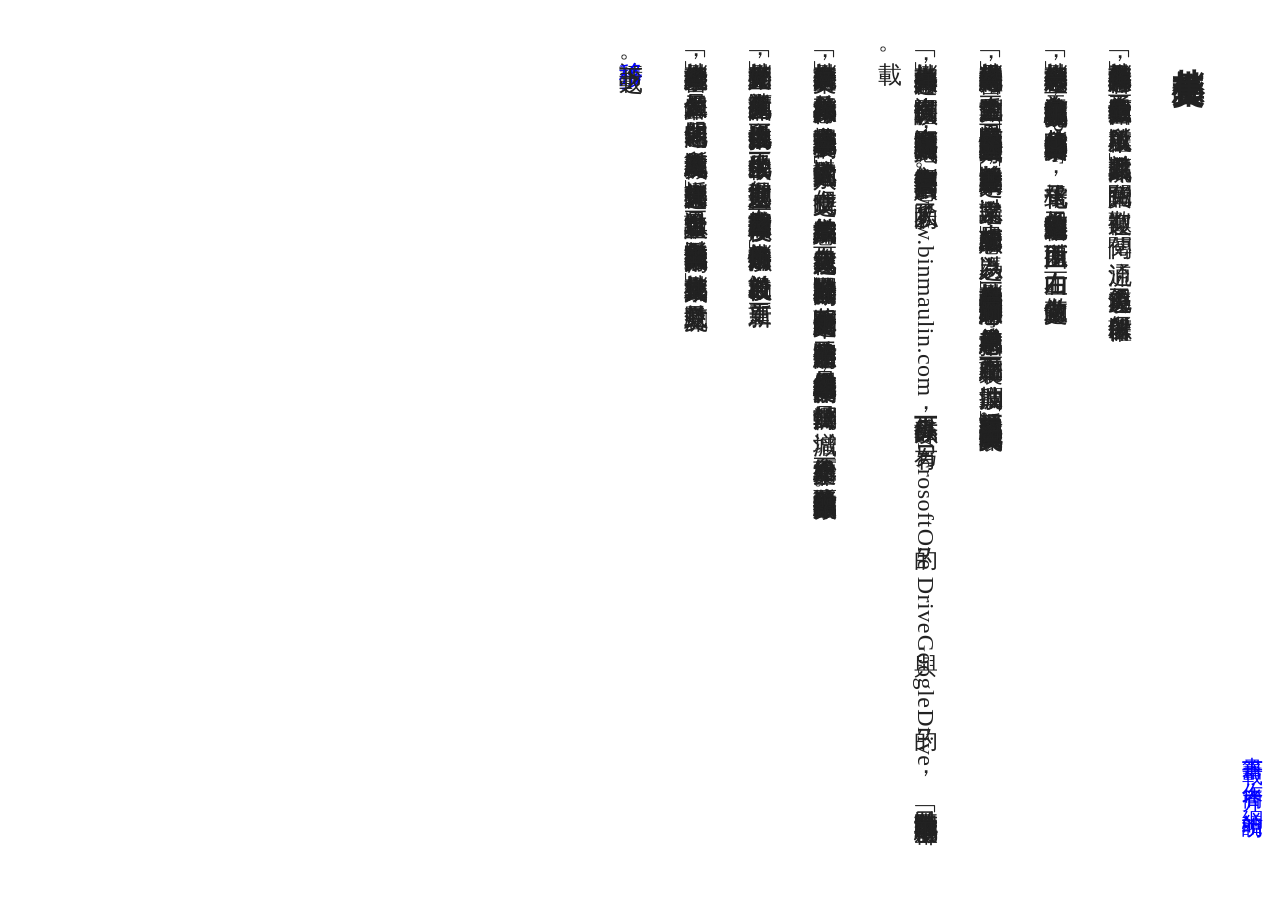
<file: index.html>
<!doctype html>
<html lang="zh-Hant">
    <head>
        <meta charset="utf-8" />
        <meta name="viewport" content="width=device-width, initial-scale=1" />

        <meta name="description" content="「林彬懋文集」介紹及宗旨說明。" />
        <meta name="author" content="林彬懋" />
        <meta property="og:title" content="林彬懋文集" />
        <meta
            property="og:description"
            content="「林彬懋文集」介紹及宗旨說明。"
        />
        <meta property="og:site_name" content="林彬懋文集" />
        <meta property="og:locale" content="zh_TW" />
        <meta property="og:url" content="https://www.binmaulin.com/" />
        <meta property="og:type" content="website" />
        <link rel="canonical" href="https://www.binmaulin.com/" />

        <title>林彬懋文集</title>

        <link rel="stylesheet" href="styles.css" />
        <script src="script.js" defer></script>
    </head>

    <body>
        <main class="content">
            <header>
                <nav aria-label="主要導覽">
                    <a href="collection.html">書籍下載</a>
                    <a href="author.html">作者簡介</a>
                    <a href="about.html">網站說明</a>
                </nav>
                <h1>林彬懋文集</h1>
            </header>
            <article>
                <p>
                    「林彬懋文集」蒐集了林彬懋個人的著作，而為了進入公有領域的數位圖書館，所以放棄版權，並以「非賣品」形式流布，免費贈閱，歡迎複製、傳閱、流通，但為了避免篡改，所以保留著作權。
                </p>
                <p>
                    「林彬懋文集」由林彬懋個人發起創立，忝為中文敘述在公有領域文學作品數字化的先驅，其所收錄的作品都由林彬懋個人由文字檔用PDF格式電子化，但為了遵守中文敘述的傳統敘述規格，所以一律由上而下、由右而左，做直向的中文敘述。
                </p>
                <p>
                    「林彬懋文集」最獨特的地方不在網站經營，也不注重瀏覽的人數，而是以其作品所凸顯的「創造性思想」去改變學術界論述「經學」的方式，並將「文學」重置於「玄學」與「經學」之間，以論文字未起、思想未萌的「彌綸狀態」；以之為憑，「林彬懋文集」希望其所編撰成冊的每一篇文章都能夠以其內在的思想活力去開拓未來的思想導向，並成為未來世界的思想指引，而不是在互聯網裏，推波助瀾，讓掙扎於「文字」與「思想」之間的普羅眾生更困惑於一些氾濫成災的資訊裏。
                </p>
                <p>
                    「林彬懋文集」由林彬懋個人營運，沒有提供閱讀軟體，也沒有意願開發閱讀文集的任何應用程式，亦無制定作業規則及提供入門指引的意圖。除了私人的www.binmaulin.com可供下載作品以外，另有Microsoft的One
                    Drive與Google的Drive，以及大陸地區專用的「百度網盤」都可下載。
                </p>
                <p>
                    「林彬懋文集」裏所蒐集的所有文章，其錄入及校勘都由林彬懋本人操作。文字輸入方式是憑藉筆記裏的手抄文稿、以「注音」的輸入方式逐字輸入，但在成文之時，並無結集成書的編撰意圖，而是在錄入完成之後、校勘還沒開始的「等待校勘」期間，著手將一系列有關連的文章結集了起來。這時的文字工作狀態是停止的，但是結集成冊的思維卻又促使原始文字的再創作，於是輾轉潤飾、增減，終至原始文字面目全非。這些反覆輸入與校勘的不成熟作品已經全數銷毀。
                </p>
                <p>
                    「林彬懋文集」從創立開始，就沒有意願蒐集他人的作品，所以也不接受他人的捐款，更不接受他人的校勘，但歡迎批判與建言，而當這些批判與建言累積到一個程度以後，「林彬懋文集」將酌情予以採用，並於親自校勘以後，重新更新。
                </p>
                <p>
                    「林彬懋文集」希望能夠永世經營，但是慮及個人年齡、伺服器老化等問題，所以希望有緣人以此為契機，支援「林彬懋文集」的營運，不論是以其它名目設立、以其它文集形式存在或以鏈接的方式來推薦，「林彬懋文集」都樂見其成，並鼓勵意見交流。
                </p>
                <p>
                    請<a href="collection.html" aria-label="查看作品集">移步</a
                    >下載之。
                </p>
            </article>
        </main>
    </body>
</html>
</file>
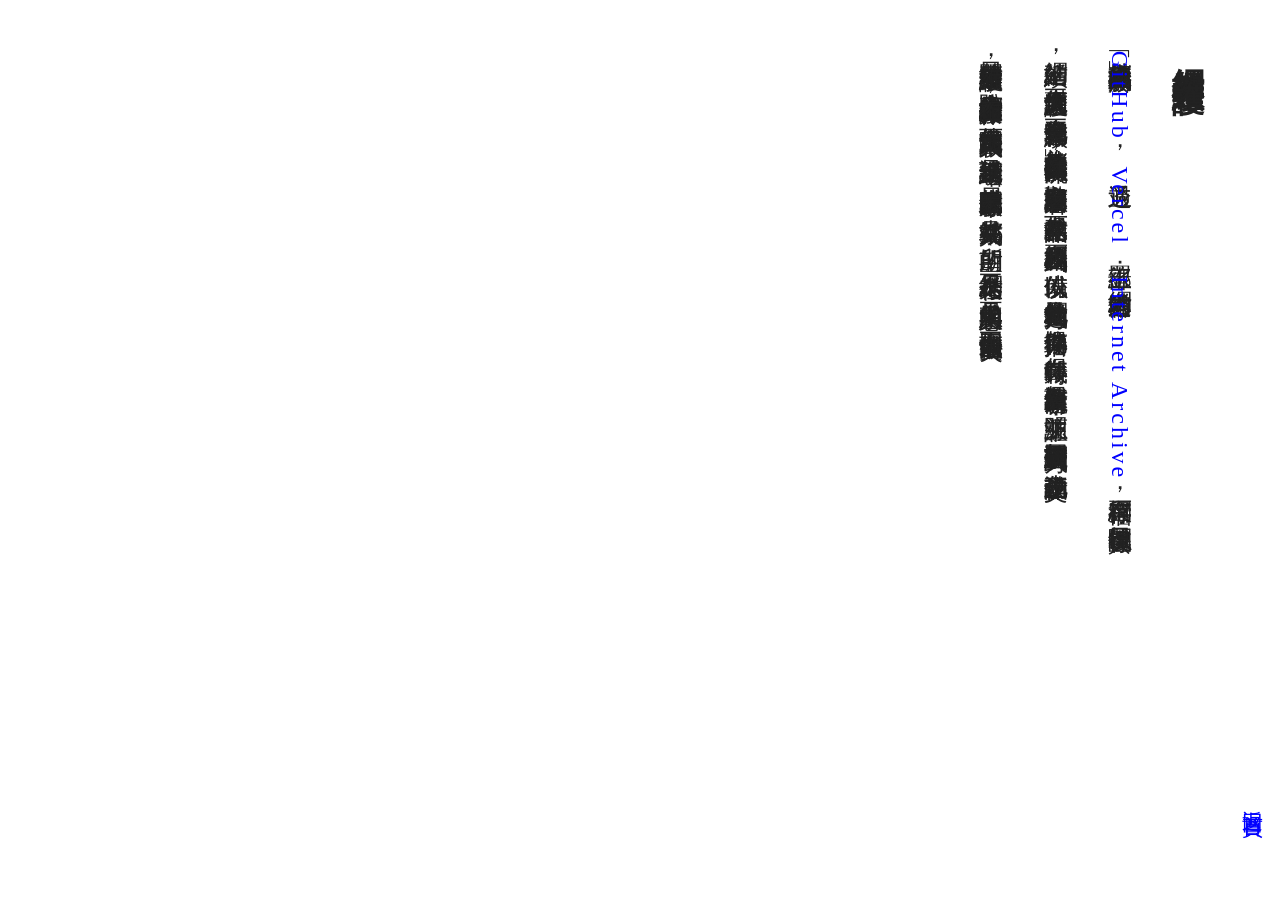
<file: about.html>
<!doctype html>
<html lang="zh-Hant">
    <head>
        <meta charset="utf-8" />
        <meta name="viewport" content="width=device-width, initial-scale=1" />

        <meta name="description" content="林彬懋文集網站說明。" />
        <meta name="author" content="林彬懋" />
        <meta property="og:title" content="網站說明｜林彬懋文集" />
        <meta property="og:description" content="林彬懋文集網站說明" />
        <meta property="og:site_name" content="林彬懋文集" />
        <meta property="og:locale" content="zh_TW" />
        <meta
            property="og:url"
            content="https://www.binmaulin.com/about.html"
        />
        <meta property="og:type" content="website" />
        <link rel="canonical" href="https://www.binmaulin.com/about.html" />

        <title>網站說明｜林彬懋文集</title>

        <link rel="stylesheet" href="styles.css" />
        <script src="script.js" defer></script>
    </head>

    <body>
        <main class="content">
            <header>
                <nav aria-label="主要導覽">
                    <a href="/">返回首頁</a>
                </nav>
                <h1>網站保存與永續維護</h1>
            </header>
            <article>
                <p>
                    「林彬懋文集」的原始程式碼存放於<a href="https://github.com/git-aven/binmaulin.com">GitHub</a>，並透過<a href="https://vercel.com">Vercel</a>部署上線；網站內容亦透過<a href="https://web.archive.org/">Internet Archive</a>留存網頁存檔，以便日後查閱與保存。
                </p>

                <p>
                    網站的延續，不應僅繫於個人的維護，也不宜完全仰賴單一平台的存續。為使「林彬懋文集」及其所收錄的作品得以長久流傳，歡迎有意協助的讀者與開發者，下載並保存本站的作品、網頁內容及原始程式碼，或以備份、鏡像網站及其他適當方式，協助保存與傳播。保存與轉載時，敬請保留作者署名及內容原貌，並註明來源；如因技術需要調整網頁呈現方式，也請勿改動作品正文。
                </p>

                <p>
                    若日後本站開發者無法繼續維護，盼有緣人接續承擔網站的技術維護與保存工作，使文集仍可供大眾免費閱讀與下載。無論是延續現有網站，或另行建立供公眾閱覽的保存版本，本站都樂見其成。所期望的，不只是網站長久存在，更是其中的文字與思想，不因個人或平台的變故而散失。
                </p>
            </article>
        </main>
    </body>
</html>
</file>
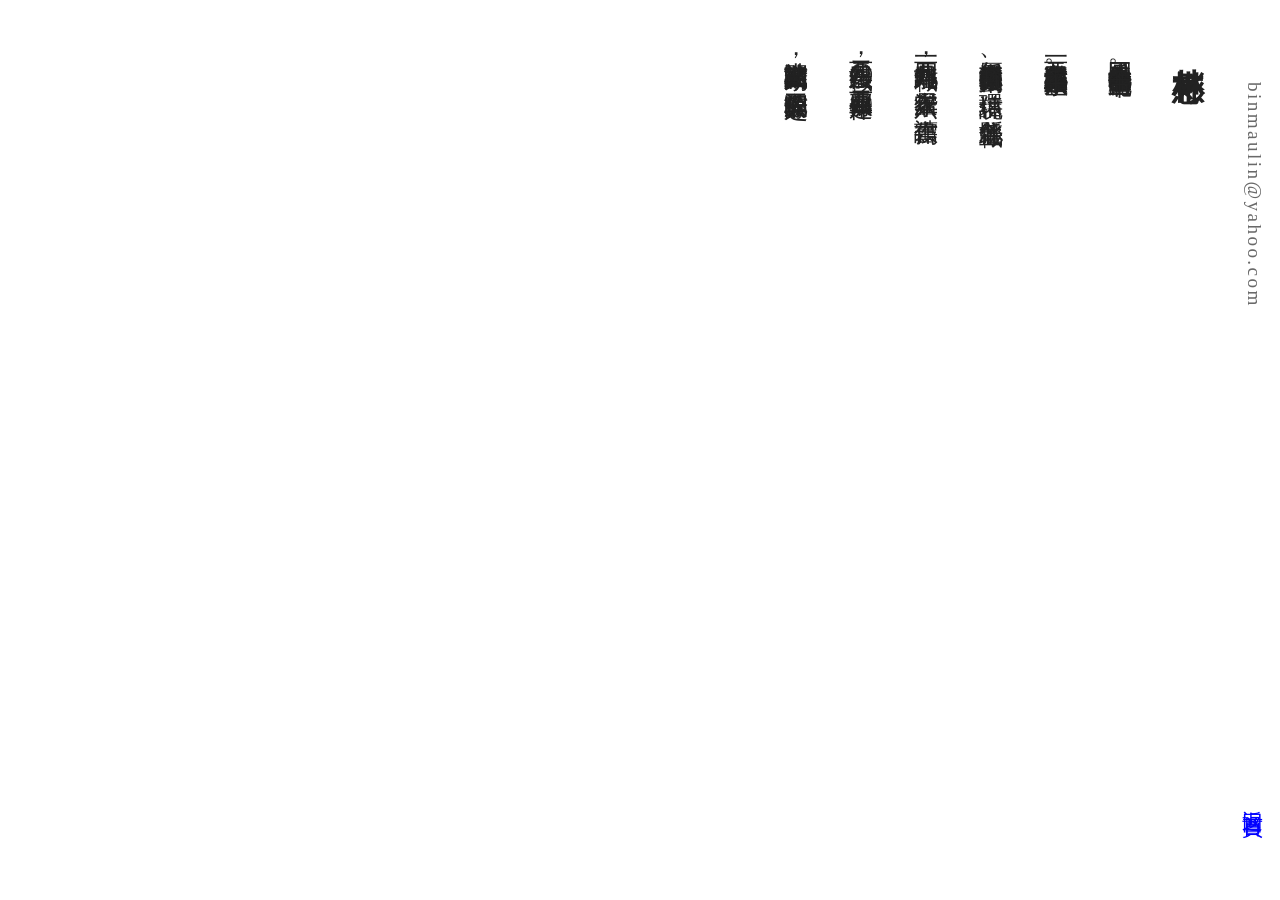
<file: author.html>
<!doctype html>
<html lang="zh-Hant">
    <head>
        <meta charset="utf-8" />
        <meta name="viewport" content="width=device-width, initial-scale=1" />

        <meta name="description" content="林彬懋文集作者簡介。" />
        <meta name="author" content="林彬懋" />
        <meta property="og:title" content="林彬懋｜林彬懋文集" />
        <meta property="og:description" content="林彬懋文集作者簡介" />
        <meta property="og:site_name" content="林彬懋文集" />
        <meta property="og:locale" content="zh_TW" />
        <meta
            property="og:url"
            content="https://www.binmaulin.com/author.html"
        />
        <meta property="og:type" content="website" />
        <link rel="canonical" href="https://www.binmaulin.com/author.html" />

        <title>林彬懋｜林彬懋文集</title>

        <link rel="stylesheet" href="styles.css" />
        <script src="script.js" defer></script>
    </head>

    <body>
        <main class="content">
            <header>
                <nav aria-label="主要導覽">
                    <a href="mailto:binmaulin@yahoo.com" class="mail"
                        >binmaulin@yahoo.com</a
                    >
                    <a href="/">返回首頁</a>
                </nav>
                <h1>林彬懋</h1>
            </header>
            <article>
                <p>民國三十八年九月十七日出生於中華民國臺灣省臺北市。</p>
                <p>西元一九七九年獲美國維吉尼亞大學土木工程學系碩士。</p>
                <p>
                    歷任南加州洛杉磯縣捷運局輕軌策劃、環境評估、北縣主任等職。
                </p>
                <p>西元一九九四年九月離職，在家潛居六年，讀書寫作。</p>
                <p>西元二〇〇〇年八月復職，西元二〇一五年四月退休。</p>
                <p>本站諸文寫於賦閒在家期間，完稿於工作閒暇之餘。</p>
            </article>
        </main>
    </body>
</html>
</file>
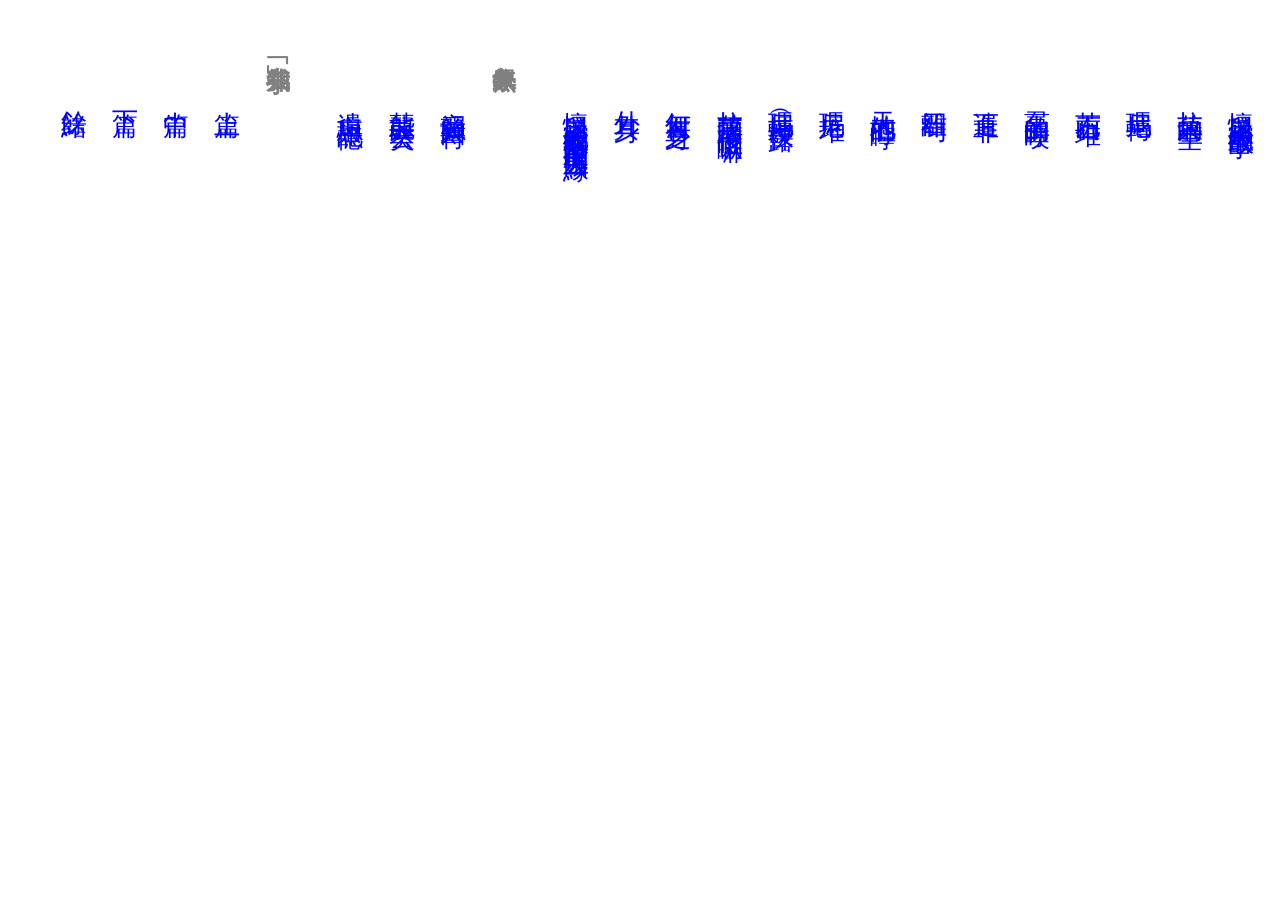
<file: collection.html>
<!doctype html>
<html lang="zh-Hant">
    <head>
        <meta charset="utf-8" />
        <meta name="viewport" content="width=device-width, initial-scale=1" />

        <meta name="description" content="提供「林彬懋文集」作品PDF下載。" />
        <meta name="author" content="林彬懋" />
        <meta property="og:title" content="作品下載｜林彬懋文集" />
        <meta
            property="og:description"
            content="提供「林彬懋文集」作品PDF下載。"
        />
        <meta property="og:site_name" content="林彬懋文集" />
        <meta property="og:locale" content="zh_TW" />
        <meta
            property="og:url"
            content="https://www.binmaulin.com/collection.html"
        />
        <meta property="og:type" content="website" />
        <link
            rel="canonical"
            href="https://www.binmaulin.com/collection.html"
        />

        <title>作品下載｜林彬懋文集</title>

        <link rel="stylesheet" href="styles.css" />
        <script src="script.js" defer></script>
    </head>

    <body>
        <main class="content">
            <header>
                <nav aria-label="主要導覽">
                    <a href="/">返回首頁</a>
                </nav>
                <h1>
                    林彬懋文集<span class="collection-h1-span">作品下載</span>
                </h1>
                <p class="notice">
                    著作權所有，請勿篡改，但歡迎複製、傳閱、轉繹、翻譯、流通。
                </p>
            </header>

            <section>
                <h2 class="category">小說</h2>
                <ul>
                    <li>
                        <a
                            href="resource/幽明.pdf"
                            target="_blank"
                            rel="noopener"
                            >幽明</a
                        >
                    </li>
                    <li>
                        <a
                            href="resource/四十減一.pdf"
                            target="_blank"
                            rel="noopener"
                            >四十減一</a
                        >
                    </li>
                    <li>
                        <a
                            href="resource/暫時無語.pdf"
                            target="_blank"
                            rel="noopener"
                            >暫時無語</a
                        >
                    </li>
                    <li>
                        <a
                            href="resource/貼白布條的密勒日巴.pdf"
                            target="_blank"
                            rel="noopener"
                            >貼白布條的密勒日巴</a
                        >
                    </li>
                    <li>
                        <a
                            href="resource/畫商的訪客.pdf"
                            target="_blank"
                            rel="noopener"
                            >畫商的訪客</a
                        >
                    </li>
                    <li>
                        <a
                            href="resource/追球．追求.pdf"
                            target="_blank"
                            rel="noopener"
                            >追球．追求</a
                        >
                    </li>
                    <li>
                        <a
                            href="resource/這家鄉鎮企業⋯⋯.pdf"
                            target="_blank"
                            rel="noopener"
                            >這家鄉鎮企業⋯⋯</a
                        >
                    </li>
                    <li>
                        <a
                            href="resource/一個共產黨員的獨白.pdf"
                            target="_blank"
                            rel="noopener"
                            >一個共產黨員的獨白</a
                        >
                    </li>
                    <li>
                        <a
                            href="resource/四人行.pdf"
                            target="_blank"
                            rel="noopener"
                            >四人行</a
                        >
                    </li>
                </ul>
            </section>

            <section>
                <h2 class="category">十七世噶瑪巴的認證風波</h2>
                <ul class="indented-list">
                    <li>
                        <a
                            href="resource/懷疑與恩寵的故事.pdf"
                            target="_blank"
                            rel="noopener"
                            >懷疑與恩寵的故事</a
                        >
                    </li>
                    <li>
                        <a
                            href="resource/拉薩的星空.pdf"
                            target="_blank"
                            rel="noopener"
                            >拉薩的星空</a
                        >
                    </li>
                    <li>
                        <a
                            href="resource/瑪尼轉.pdf"
                            target="_blank"
                            rel="noopener"
                            >瑪尼轉</a
                        >
                    </li>
                    <li>
                        <a
                            href="resource/荒山石堆.pdf"
                            target="_blank"
                            rel="noopener"
                            >荒山石堆</a
                        >
                    </li>
                    <li>
                        <a
                            href="resource/羣山的呼喚.pdf"
                            target="_blank"
                            rel="noopener"
                            >羣山的呼喚</a
                        >
                    </li>
                    <li>
                        <a
                            href="resource/遣百非.pdf"
                            target="_blank"
                            rel="noopener"
                            >遣百非</a
                        >
                    </li>
                    <li>
                        <a
                            href="resource/離四句.pdf"
                            target="_blank"
                            rel="noopener"
                            >離四句</a
                        >
                    </li>
                    <li>
                        <a
                            href="resource/天地的叮嚀.pdf"
                            target="_blank"
                            rel="noopener"
                            >天地的叮嚀</a
                        >
                    </li>
                    <li>
                        <a
                            href="resource/瑪尼堆.pdf"
                            target="_blank"
                            rel="noopener"
                            >瑪尼堆</a
                        >
                    </li>
                    <li>
                        <a
                            href="resource/瑪尼轉（裸露）.pdf"
                            target="_blank"
                            rel="noopener"
                            >瑪尼轉（裸露）</a
                        >
                    </li>
                    <li>
                        <a
                            href="resource/拉薩的最後一位喇嘛.pdf"
                            target="_blank"
                            rel="noopener"
                            >拉薩的最後一位喇嘛</a
                        >
                    </li>
                    <li>
                        <a
                            href="resource/無何有之身.pdf"
                            target="_blank"
                            rel="noopener"
                            >無何有之身</a
                        >
                    </li>
                    <li>
                        <a
                            href="resource/外其身.pdf"
                            target="_blank"
                            rel="noopener"
                            >外其身</a
                        >
                    </li>
                    <li>
                        <a
                            href="resource/懷疑與恩寵的故事背後的促生因緣.pdf"
                            target="_blank"
                            rel="noopener"
                            >懷疑與恩寵的故事背後的促生因緣</a
                        >
                    </li>
                </ul>
            </section>

            <section>
                <h2 class="category">象學無象</h2>
                <ul>
                    <li>
                        <a
                            href="resource/音韻與圖符.pdf"
                            target="_blank"
                            rel="noopener"
                            >音韻與圖符</a
                        >
                    </li>
                    <li>
                        <a
                            href="resource/慧能與玄奘.pdf"
                            target="_blank"
                            rel="noopener"
                            >慧能與玄奘</a
                        >
                    </li>
                    <li>
                        <a
                            href="resource/遺忘與記憶.pdf"
                            target="_blank"
                            rel="noopener"
                            >遺忘與記憶</a
                        >
                    </li>
                </ul>
            </section>

            <section>
                <h2 class="category">我在「知乎」</h2>
                <ul>
                    <li>
                        <a
                            href="resource/我在「知乎」（上篇）.pdf"
                            target="_blank"
                            rel="noopener"
                            >上篇</a
                        >
                    </li>
                    <li>
                        <a
                            href="resource/我在「知乎」（中篇）.pdf"
                            target="_blank"
                            rel="noopener"
                            >中篇</a
                        >
                    </li>
                    <li>
                        <a
                            href="resource/我在「知乎」（下篇）.pdf"
                            target="_blank"
                            rel="noopener"
                            >下篇</a
                        >
                    </li>
                    <li>
                        <a
                            href="resource/我在「知乎」（餘緒）.pdf"
                            target="_blank"
                            rel="noopener"
                            >餘緒</a
                        >
                    </li>
                </ul>
            </section>
        </main>
    </body>
</html>
</file>
<file: styles.css>
html {
    min-height: 100%;
    overflow: auto;
}

body {
    min-height: 100dvh;
    margin: 0;
    background-color: #fff;
    color: #222;
}

.content {
    writing-mode: vertical-rl;
    -ms-writing-mode: tb-rl;
    -webkit-writing-mode: vertical-rl;
    -moz-writing-mode: vertical-rl;

    height: 100vh;
    height: 100dvh;

    min-width: 100%;
    box-sizing: border-box;
    padding-top: 1.8em;
    padding-bottom: 4em;
    padding-left: 1em;
    padding-right: 0.5em;

    font-family:
        "Noto Serif TC", "Noto Serif CJK TC", "Songti TC", "PMingLiU",
        "MingLiU", serif;

    font-size: 1.5rem;
    line-height: 1.5;
    letter-spacing: 0.02em;
    text-align: justify;
}

.content p {
    margin-block-start: 1.1em;
    margin-block-end: 1.2em;
    text-align: justify;
}

.content h1,
.content h2 {
    position: relative;
    margin: 0;
    margin-block-start: 24px;
    margin-block-end: 12px;
    font-weight: 600;
}

.content h1 {
    margin-block-end: 1rem;
    font-size: 2rem;
    line-height: 1.5;
    letter-spacing: 0.05em;
}

.content .category {
    color: gray;
    margin-right: 1.2em;
    margin-left: -0.7em;
    margin-top: 0.2em;
    font-size: 1.5rem;
}

.content a {
    color: blue;
    letter-spacing: 0.125em;
    text-decoration: none;
}

.content a:hover,
.content a:focus-visible {
    text-decoration: underline;
}

.content a:visited {
    color: rebeccapurple;
}

.content nav a:visited {
    color: blue;
}

.content ul {
    margin-block-start: 1em;
    margin-block-end: 1em;
    margin-top: 2em;
    padding: 0;
}

.content li {
    list-style: none;
    text-align: left;
    font-size: 1.6rem;
    line-height: 2;
}

nav {
    display: flex;
    flex-direction: row;
    justify-content: flex-end;
    gap: 0.8em;
    font-size: 1.3rem;
}

.content .mail {
    color: dimgray;
    font-size: 1.2rem;
    margin-inline-start: 2em;
    margin-inline-end: auto;
}

.content nav a.mail,
.content nav a.mail:visited {
    color: dimgray;
}

.content .notice {
    color: dimgray;
    font-size: 1.3rem;
    margin-inline-start: 1em;
    margin-inline-end: auto;
}

.content .indented-list {
    margin-right: 1.5em;
}

.content .collection-h1-span {
    font-size: 0.65em;
    margin-top: 1em;
}

.content h1.padding-404 {
    padding-right: 1.2em;
}
</file>
